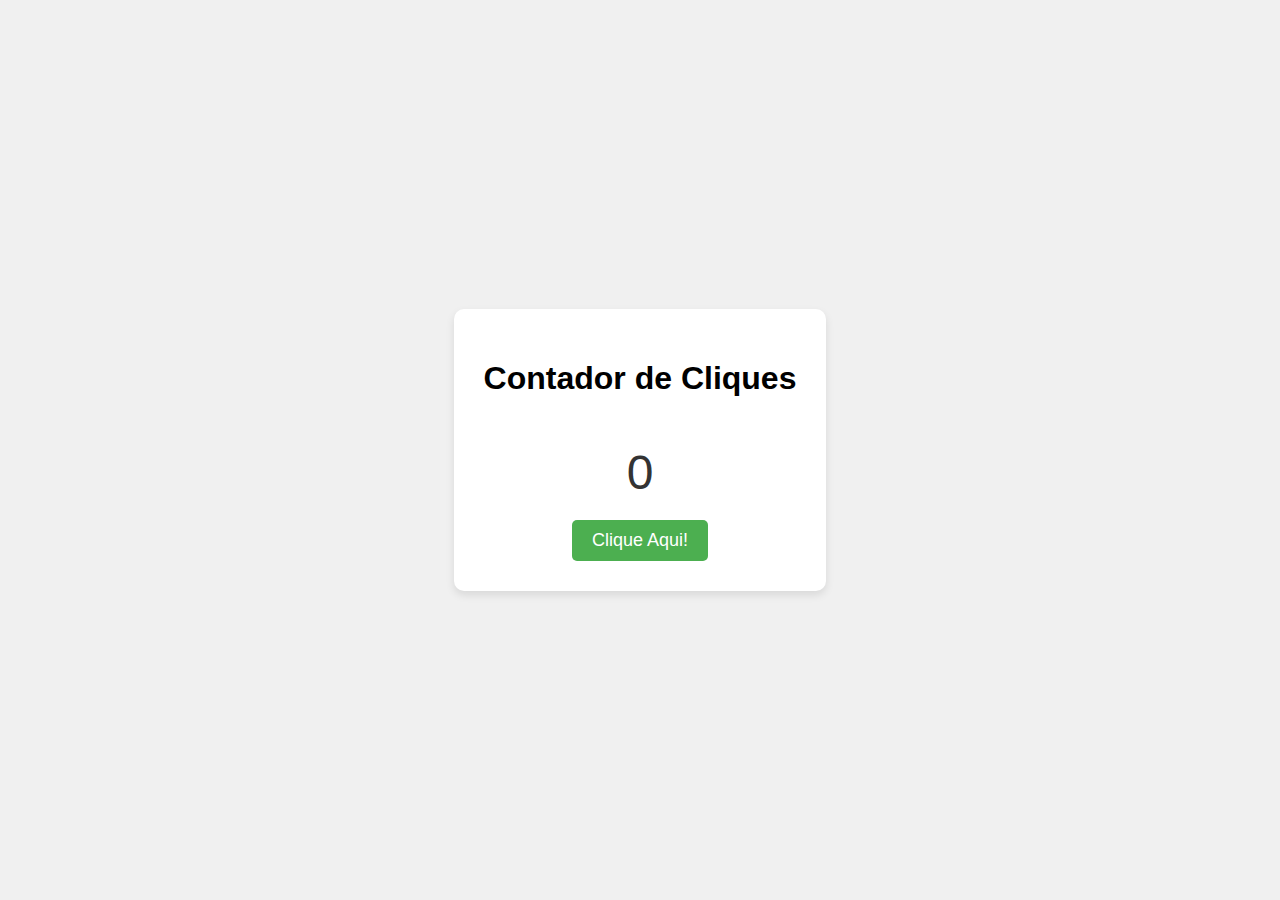
<file: index.html>
<!DOCTYPE html>
<html lang="pt-BR">
<head>
  <meta charset="UTF-8">
  <meta name="viewport" content="width=device-width, initial-scale=1">
  <title>Contador Simples</title>
  <link rel="stylesheet" href="style.css">
</head>
<body>
  <div class="container">
    <h1>Contador de Cliques</h1>
    <p id="contador">0</p>
    <button id="botao">Clique Aqui!</button>
  </div>
  
  <script src="script.js"></script>
</body>
</html>
</file>
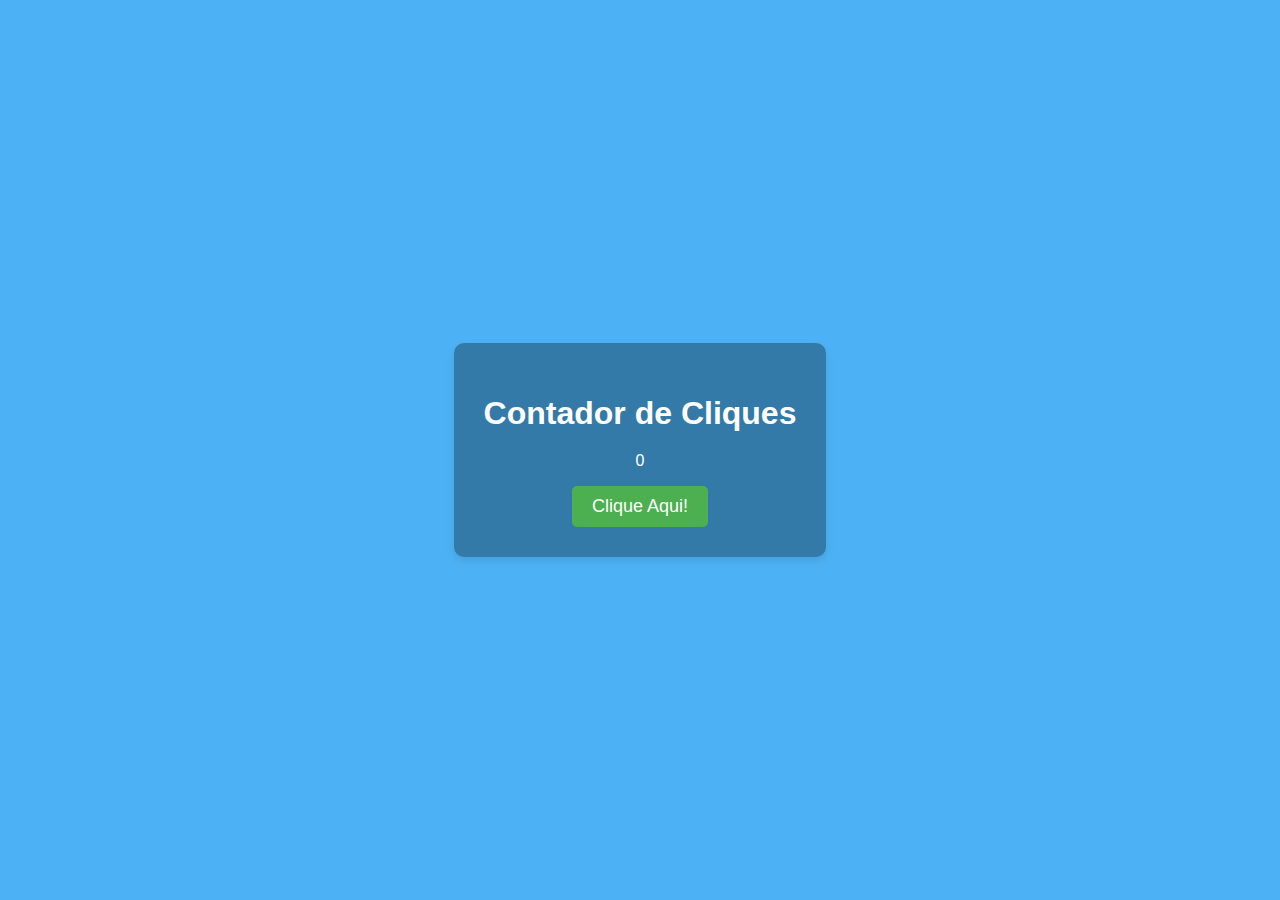
<file: Cenario1/index.html>
<!DOCTYPE html>
<html lang="pt-BR">
<head>
  <meta charset="UTF-8">
  <meta name="viewport" content="width=device-width, initial-scale=1">
  <title>Contador Simples</title>
  <link rel="stylesheet" href="style.css">
</head>
<body>
  <div class="container">
    <h1>Contador de Cliques</h1>
    <p id="contador">0</p>
    <button id="botao">Clique Aqui!</button>
  </div>
  
  <script src="script.js"></script>
</body>
</html>
</file>
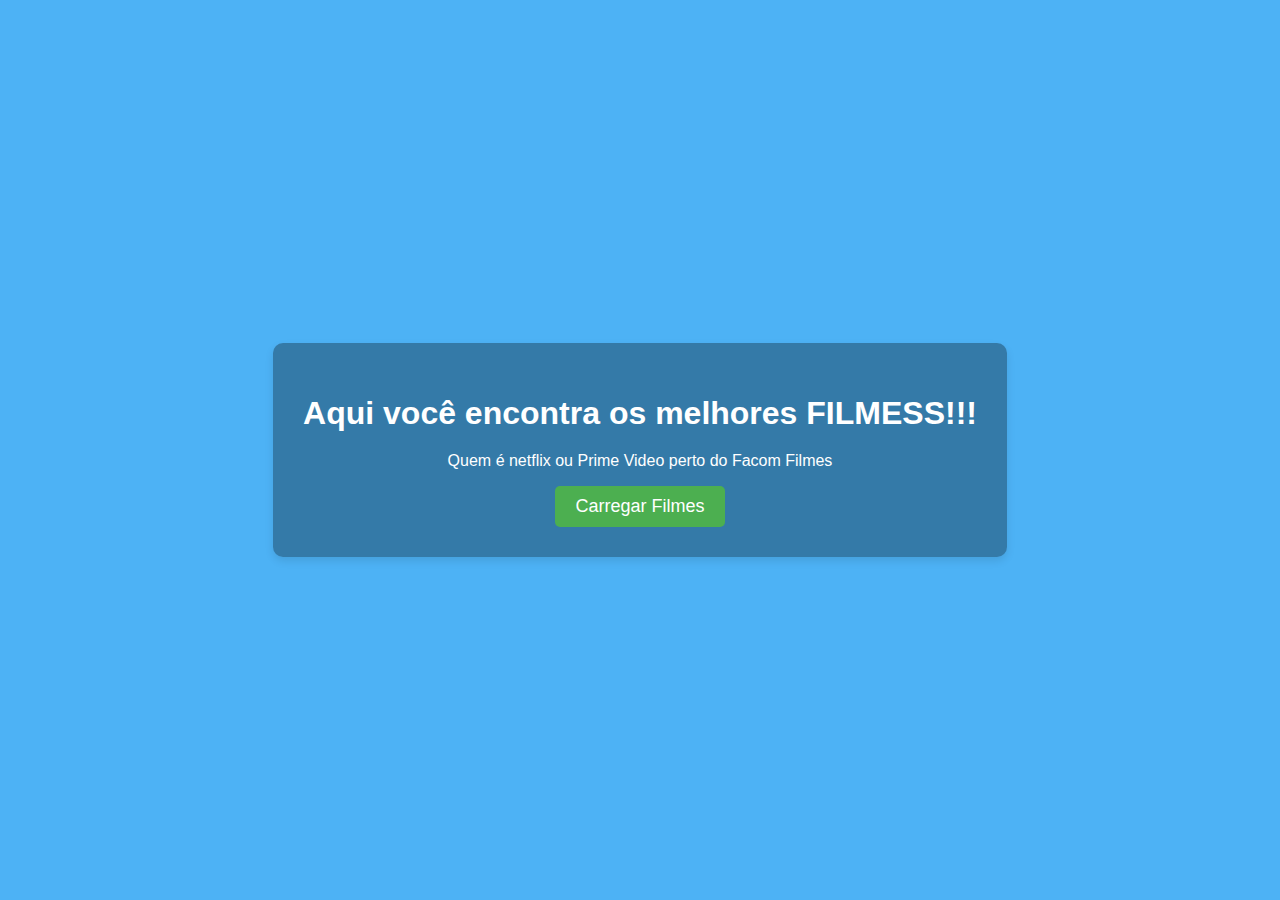
<file: Cenario3/index.html>
<!DOCTYPE html>
<html lang="pt-BR">
<head>
  <meta charset="UTF-8">
  <meta name="viewport" content="width=device-width, initial-scale=1">
  <title>Facom Filmes</title>
  <link rel="stylesheet" href="style.css">
</head>
<body>
  <div class="container">
    <h1>Aqui você encontra os melhores FILMESS!!!</h1>
    <p>Quem é netflix ou Prime Video perto do Facom Filmes</p>
    <button id="botao">Carregar Filmes</button>
  </div>
  
  <script src="script.js"></script>
</body>
</html>
</file>
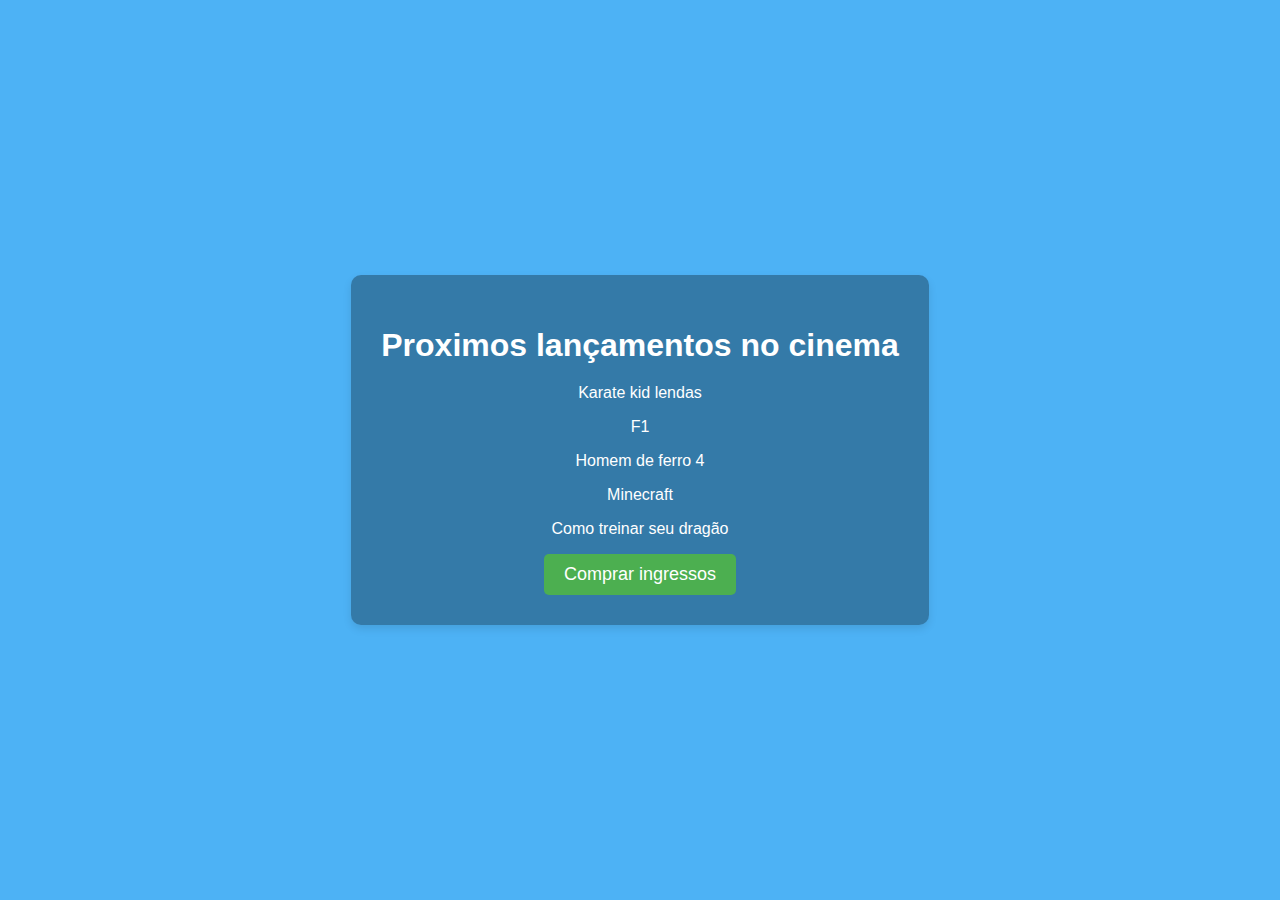
<file: Cenario3/pxlancamento.html>
<!DOCTYPE html>
<html lang="pt-BR">
<head>
  <meta charset="UTF-8">
  <meta name="viewport" content="width=device-width, initial-scale=1">
  <title>proximos Lançamentos</title>
  <link rel="stylesheet" href="style.css">
</head>
<body>
  <div class="container">
    <h1>Proximos lançamentos no cinema</h1>
    <p>Karate kid lendas</p>
    <p>F1</p>
    <p>Homem de ferro 4</p>
    <p>Minecraft</p>
    <p>Como treinar seu dragão</p>
    <button id="botao">Comprar ingressos</button>
  </div>
  
  <script src="script.js"></script>
</body>
</html>
</file>
<file: style.css>
body {
  font-family: Arial, sans-serif;
  background-color: #f0f0f0;
  margin: 0;
  display: flex;
  justify-content: center;
  align-items: center;
  height: 100vh;
}

.container {
  background-color: #fff;
  padding: 30px;
  border-radius: 10px;
  text-align: center;
  box-shadow: 0 4px 8px rgba(0, 0, 0, 0.1);
}

h1 {
  margin-bottom: 20px;
}

#contador {
  font-size: 48px;
  margin-bottom: 20px;
  color: #333;
}

#botao {
  padding: 10px 20px;
  font-size: 18px;
  border: none;
  border-radius: 5px;
  background-color: #4CAF50;
  color: white;
  cursor: pointer;
  transition: background-color 0.3s;
}

#botao:hover {
  background-color: #45a049;
}
</file>
<file: Cenario1/style.css>
body {
  font-family: Arial, sans-serif;
  background-color: #4db2f5;
  margin: 0;
  display: flex;
  justify-content: center;
  align-items: center;
  height: 100vh;
}

.container {
  background-color: #00000050;
  padding: 30px;
  border-radius: 10px;
  text-align: center;
  box-shadow: 0 4px 8px rgba(0, 0, 0, 0.1);
  color: white;
}

h1 {
  margin-bottom: 20px;
}

#botao {
  padding: 10px 20px;
  font-size: 18px;
  border: none;
  border-radius: 5px;
  background-color: #4CAF50;
  color: white;
  cursor: pointer;
  transition: background-color 0.3s;
}

#botao:hover {
  background-color: #45a049;
}
</file>
<file: Cenario3/style.css>
body {
  font-family: Arial, sans-serif;
  background-color: #4db2f5;
  margin: 0;
  display: flex;
  justify-content: center;
  align-items: center;
  height: 100vh;
}

.container {
  background-color: #00000050;
  padding: 30px;
  border-radius: 10px;
  text-align: center;
  box-shadow: 0 4px 8px rgba(0, 0, 0, 0.1);
  color: white;
}

h1 {
  margin-bottom: 20px;
}

#botao {
  padding: 10px 20px;
  font-size: 18px;
  border: none;
  border-radius: 5px;
  background-color: #4CAF50;
  color: white;
  cursor: pointer;
  transition: background-color 0.3s;
}

#botao:hover {
  background-color: #45a049;
}
</file>
